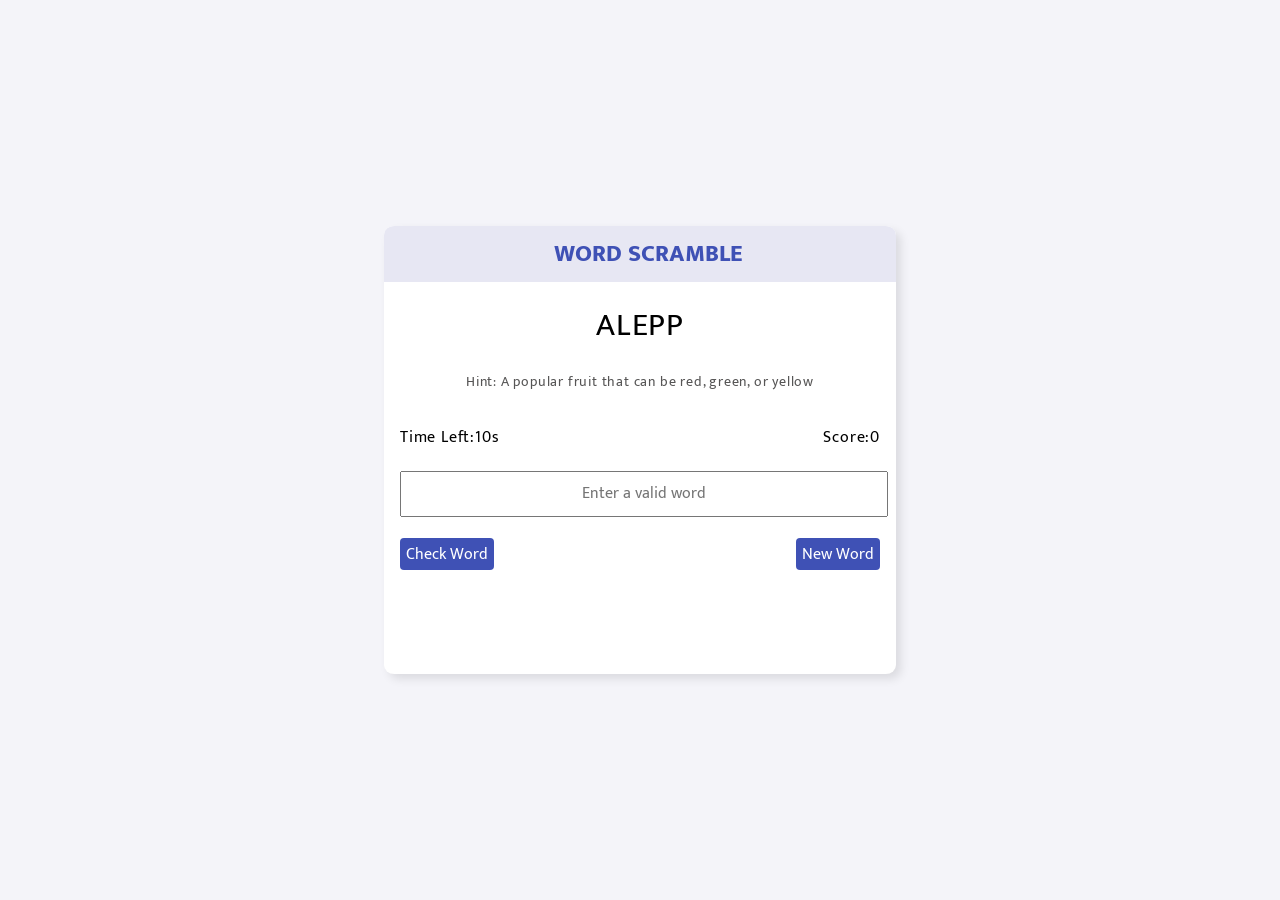
<file: index.html>
<!DOCTYPE html>
<html lang="en">

<head>
    <meta charset="UTF-8">
    <meta name="viewport" content="width=device-width, initial-scale=1.0">
    <title>Word Scramble</title>
    <link rel="stylesheet" href="wordscr.css">
    <link href='https://fonts.googleapis.com/css?family=Mukta' rel='stylesheet'>
</head>

<body>
    <div class="main-container">
        <h2 class="game-title">WORD SCRAMBLE</h2>
        <div id="game-container">
            <p id="word"></p>
            <p id="hint"></p>
            <div class="timescore">
                <p id="timer"></p>
                <p id="score">Score:0</p>
            </div>
            <input type="text" id="player-word" autocomplete="off" placeholder="Enter a valid word">
            <div class="buttons">
            <button class="game-btn" id="check-btn">Check Word</button>
            <button class="game-btn"  id="new-btn">New Word</button>
            </div>
            <div id="message"><br></div>
        </div>
        <button id="restart-btn" style="display: none;">Restart Game</button>
        <div id="end-screen">
            <!-- Game over content will dynamically be added here -->
        </div>
        
    </div>
    <script src="wordscr.js"></script>
</body>

</html>
</file>
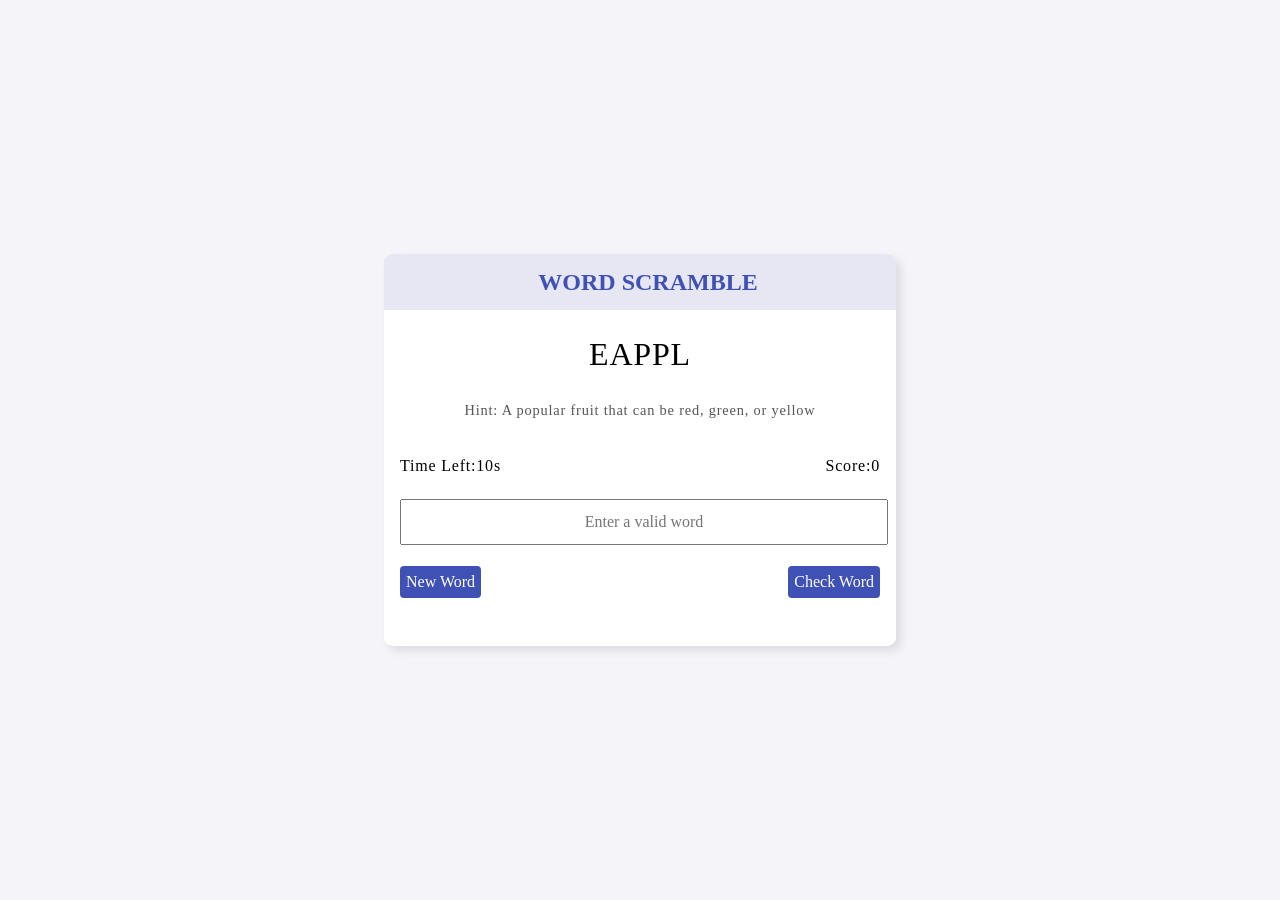
<file: wordscr.html>
<!DOCTYPE html>
<html lang="en">

<head>
    <meta charset="UTF-8">
    <meta name="viewport" content="width=device-width, initial-scale=1.0">
    <title>Word Scramble</title>
    <link rel="stylesheet" href="wordscr.css">
</head>

<body>
    <div class="main-container">
        <h2 class="game-title">WORD SCRAMBLE</h2>
        <div id="game-container">
            <p id="word"></p>
            <p id="hint"></p>
            <div class="timescore">
                <p id="timer"></p>
                <p id="score">Score:0</p>
            </div>
            <input type="text" id="player-word" autocomplete="off" placeholder="Enter a valid word">
            <div class="buttons">
            <button class="game-btn"  id="new-btn">New Word</button>
            <button class="game-btn" id="check-btn">Check Word</button>
            </div>
            <div id="message"></div>
        </div>
        <button id="restart-btn" style="display: none;">Restart Game</button>
        <div id="end-screen">
            <!-- Game over content will dynamically be added here -->
        </div>
        
    </div>
    <script src="wordscr.js"></script>
</body>

</html>
</file>
<file: wordscr.css>
* {
    margin: 0;
}

body {
    background-color: #F4F4F9;
    font-family:Mukta;
    overflow-y: hidden;
    box-sizing: border-box;
    display: flex;
    justify-content: center; 
    align-items: center;     
    height: 100vh;           
}

.main-container {
    background-color: white;
    /* max-height: 65vh; */
    width: 40vw;
    line-height: 3.5rem;
    border-radius: 2%;
    box-shadow: 5px 5px 10px rgba(0, 0, 0, 0.1);  
    overflow: hidden;
}

.game-title{
    font-weight: 800;
    text-align: center;
    padding-left: 1rem;
    color: #3F51B5;
    background-color:#e7e7f3;
}

#game-container {
    margin: 1rem;
    letter-spacing: .05rem;
}

#word {
    height: 5%;
    text-align: center;
    font-size: 2rem;
    text-transform: uppercase;
}

#hint {
    color:#565555;
    text-align: center;
    font-size: .9rem;
}

.timescore {
    display: flex;
    justify-content: space-between;
}

#player-word{
    width: 100%;
    height: 2.5rem;
    font-size: 1rem;
    font-family:Mukta;
    text-align: center;
}
.buttons{
    display: flex;
    justify-content: space-between;
}
.game-btn {
    height: 2rem;
    color: white;
    border: 1px none;
    border-radius: 4px;
    font-size: 1rem;
    margin-top: 1rem;
    font-family:Mukta;
    cursor: pointer;
    background-color: #3F51B5;
}

 #new-btn:hover,#check-btn:hover{
    background-color:#303F9F;
    transform: scale(1.05);
}
#message {
    font-size: 1.5rem;
    text-align: center;
    padding: 1rem;
}
#end-screen{
    display: none; 
    text-align: center; 
    margin-top: 50px;
    font-size: 1.5rem;
    padding-bottom: 2rem;
}
#restart-btn {
    padding: 0.5rem 1rem;
    background-color: rgb(242, 155, 123);
    color: black;
    border: none;
    border-radius: 4px;
    cursor: pointer;
    font-family:Mukta;
}
#restart-btn:hover {
    background-color: rgb(248, 100, 46);
    color: white;
}
</file>
